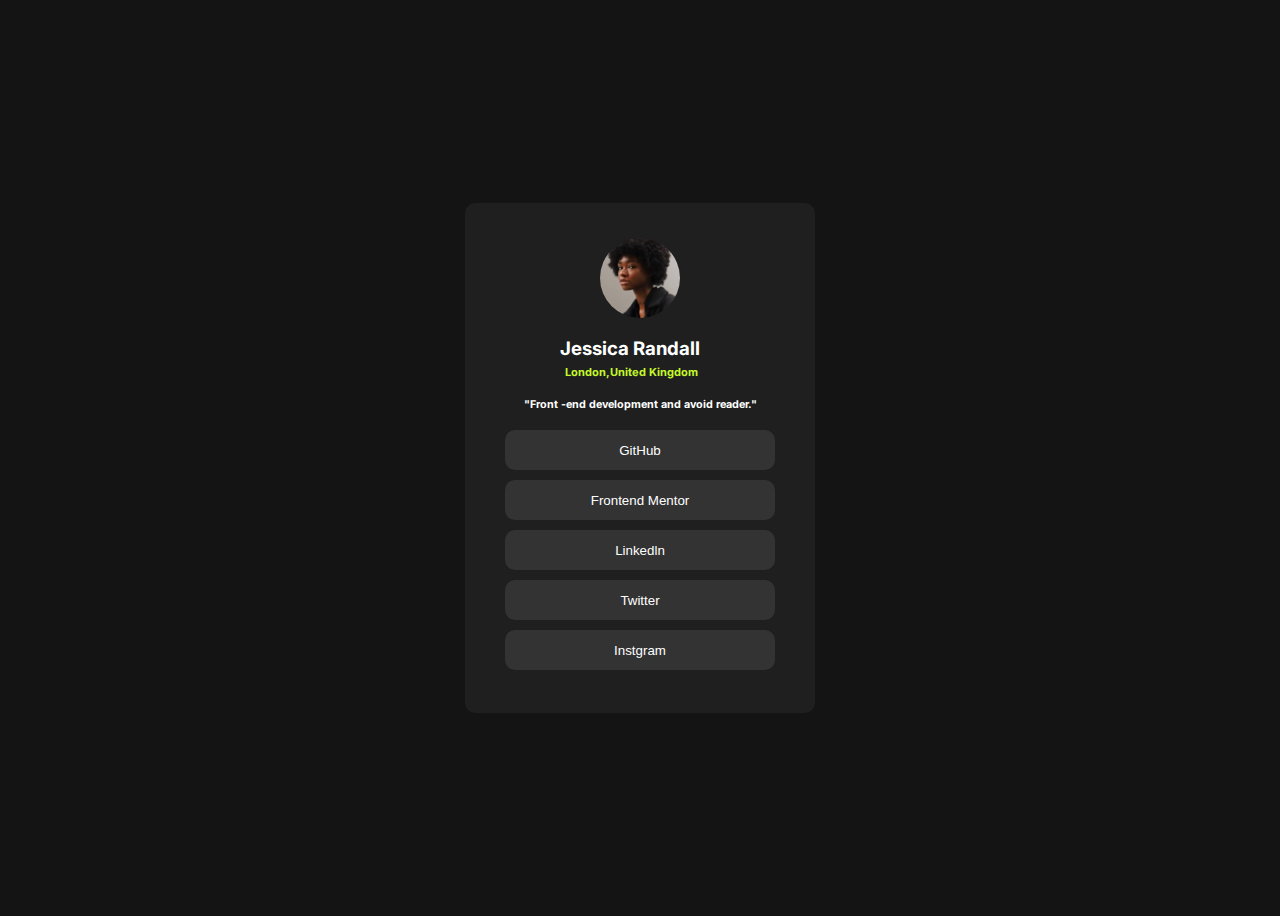
<file: index.html>
<!DOCTYPE html>
<html lang="en">

<head>
    <meta charset="UTF-8">
    <meta name="viewport" content="width=device-width, initial-scale=1.0">
    <title>Document</title>
    <link rel="stylesheet" href="style.css">
    <link rel="preconnect" href="https://fonts.googleapis.com">
    <link rel="preconnect" href="https://fonts.gstatic.com" crossorigin>
    <link href="https://fonts.googleapis.com/css2?family=Inter:wght@100..900&display=swap" rel="stylesheet">
</head>

<body>

    <div class="form">

        <form action="">


            <div class="avatar">
                <!-- THE AVATAR GOES HERE -->
            </div>

            <div class="userName">
                <h3>Jessica Randall</h3>
            </div>

            <div class="location">
                <h5>London,United Kingdom</h5>
            </div>
            <div class="qaute">
                <h5>
                    "Front -end development and avoid reader."
                </h5>
            </div>

            <div class="Socail">

                <div class="github">
                    <button id="gitHub">GitHub</button>
                </div>

                <div class="github">
                    <button id="gitHub">Frontend Mentor</button>
                </div>

                <div class="github">
                    <button id="gitHub">Linkedln</button>
                </div>

                <div class="github">
                    <button id="gitHub">Twitter</button>
                </div>

                <div class="github">
                    <button id="gitHub">Instgram</button>
                </div>






            </div>


        </form>
























    </div>



</body>

</html>
</file>
<file: style.css>
body {
    background-color: hsl(0, 0%, 8%);

    min-height: 100vh;
    display: flex;
    justify-content: center;
    align-items: center;


}

.form {
    width: 350px;
    height: 510px;
    background-color: aqua;
    background-color: hsl(0, 0%, 12%);
    border-radius: 10px;





}

.avatar {
    width: 80px;
    height: 80px;
    background-image: url(./pictures/avatar-jessica.jpeg);
    margin: auto;
    background-size: contain;
    position: relative;
    top: 35px;
    border-radius: 40px;
}



.userName {
    width: 160px;
    height: 20px;
    margin: auto;
    position: relative;
    top: 35px;
    color: white;
    font-family: "Inter", sans-serif;
    font-weight: 400;

}

.location {
    width: 160px;
    height: 20px;
    color: white;
    position: relative;
    margin: auto;
    top: 25px;
    font-family: "Inter", sans-serif;
    font-size: smaller;
    color: hsl(75, 94%, 57%);
    left: 5px;



}

.qaute {
    width: 100%;
    height: 40px;
    color: white;
    display: flex;
    justify-content: center;
    font-size: small;
    position: relative;
    top: 20px;
    font-family: "Inter", sans-serif;
    font-weight: lighter;

}

.Socail {
    width: 100%;
    height: 350px;

    position: relative;
    top: 30px;
    display: flex;
    flex-direction: column;
    gap: 10px;


}

#gitHub {
    color: white;
    width: 270px;
    height: 40px;
    display: flex;
    justify-content: center;
    margin: auto;
    align-items: center;
    outline: none;
    border: none;
    padding: 0;
    border-radius: 10px;
    background: none;
    background-color: hsl(0, 0%, 20%);

}

#gitHub:hover {
    background-color: hsl(75, 94%, 57%);
    cursor: pointer;
    transition: all 1s;
    color: black;
}

@media (max-width:430px) {


    .form {
        width: 330px;
        height: 510px;
        position: relative;
        bottom: 30px;

    }
}
</file>
<file: socail.css>
body {
    background-color: hsl(0, 0%, 8%);

    min-height: 100vh;
    display: flex;
    justify-content: center;
    align-items: center;


}

.form {
    width: 350px;
    height: 510px;
    background-color: aqua;
    background-color: hsl(0, 0%, 12%);
    border-radius: 10px;





}

.avatar {
    width: 80px;
    height: 80px;
    background-image: url(./pictures/avatar-jessica.jpeg);
    margin: auto;
    background-size: contain;
    position: relative;
    top: 35px;
    border-radius: 40px;
}



.userName {
    width: 160px;
    height: 20px;
    margin: auto;
    position: relative;
    top: 35px;
    color: white;
    font-family: "Inter", sans-serif;
    font-weight: 400;

}

.location {
    width: 160px;
    height: 20px;
    color: white;
    position: relative;
    margin: auto;
    top: 25px;
    font-family: "Inter", sans-serif;
    font-size: smaller;
    color: hsl(75, 94%, 57%);
    left: 5px;



}

.qaute {
    width: 100%;
    height: 40px;
    color: white;
    display: flex;
    justify-content: center;
    font-size: small;
    position: relative;
    top: 20px;
    font-family: "Inter", sans-serif;
    font-weight: lighter;

}

.Socail {
    width: 100%;
    height: 350px;

    position: relative;
    top: 30px;
    display: flex;
    flex-direction: column;
    gap: 10px;


}

#gitHub {
    color: white;
    width: 270px;
    height: 40px;
    display: flex;
    justify-content: center;
    margin: auto;
    align-items: center;
    outline: none;
    border: none;
    padding: 0;
    border-radius: 10px;
    background: none;
    background-color: hsl(0, 0%, 20%);

}

#gitHub:hover {
    background-color: hsl(75, 94%, 57%);
    cursor: pointer;
    transition: all 1s;
    color: black;
}

@media (max-width:430px) {


    .form {
        width: 330px;
        height: 510px;
        position: relative;
        bottom: 30px;

    }
}
</file>
